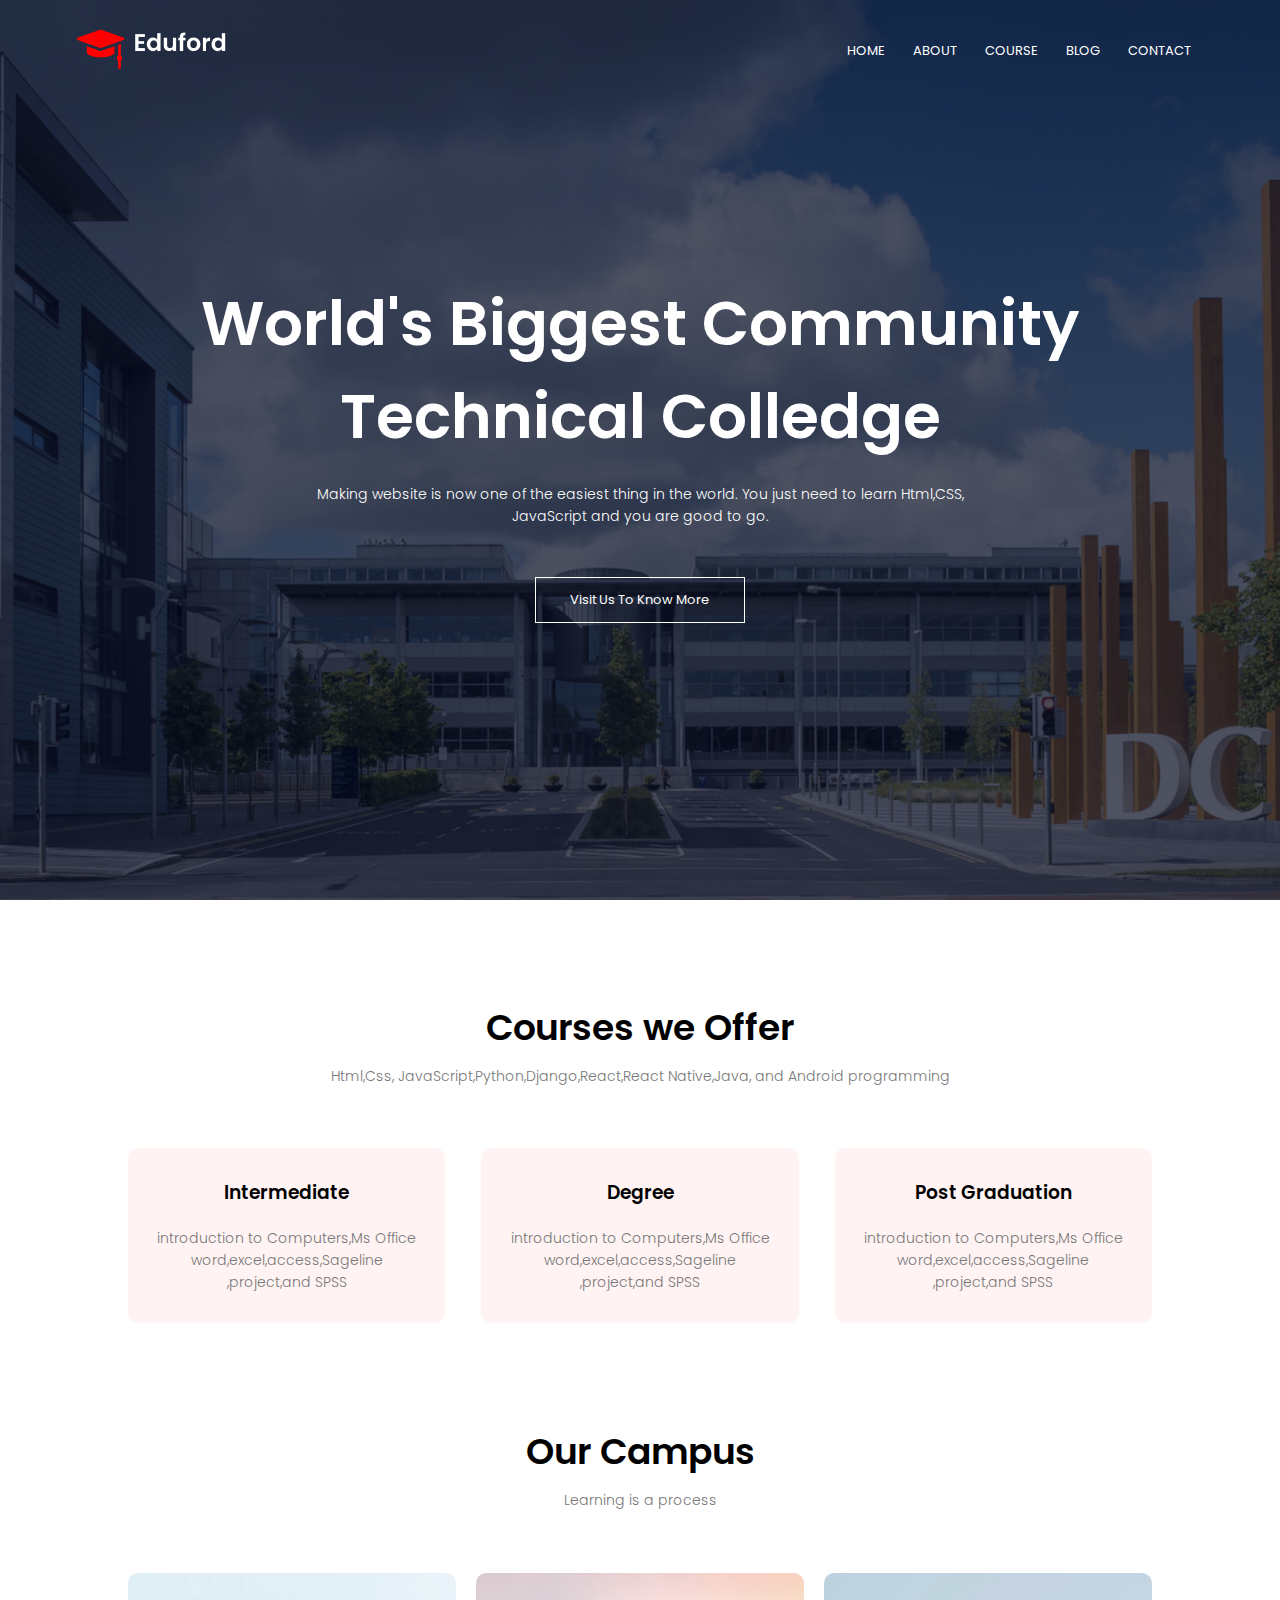
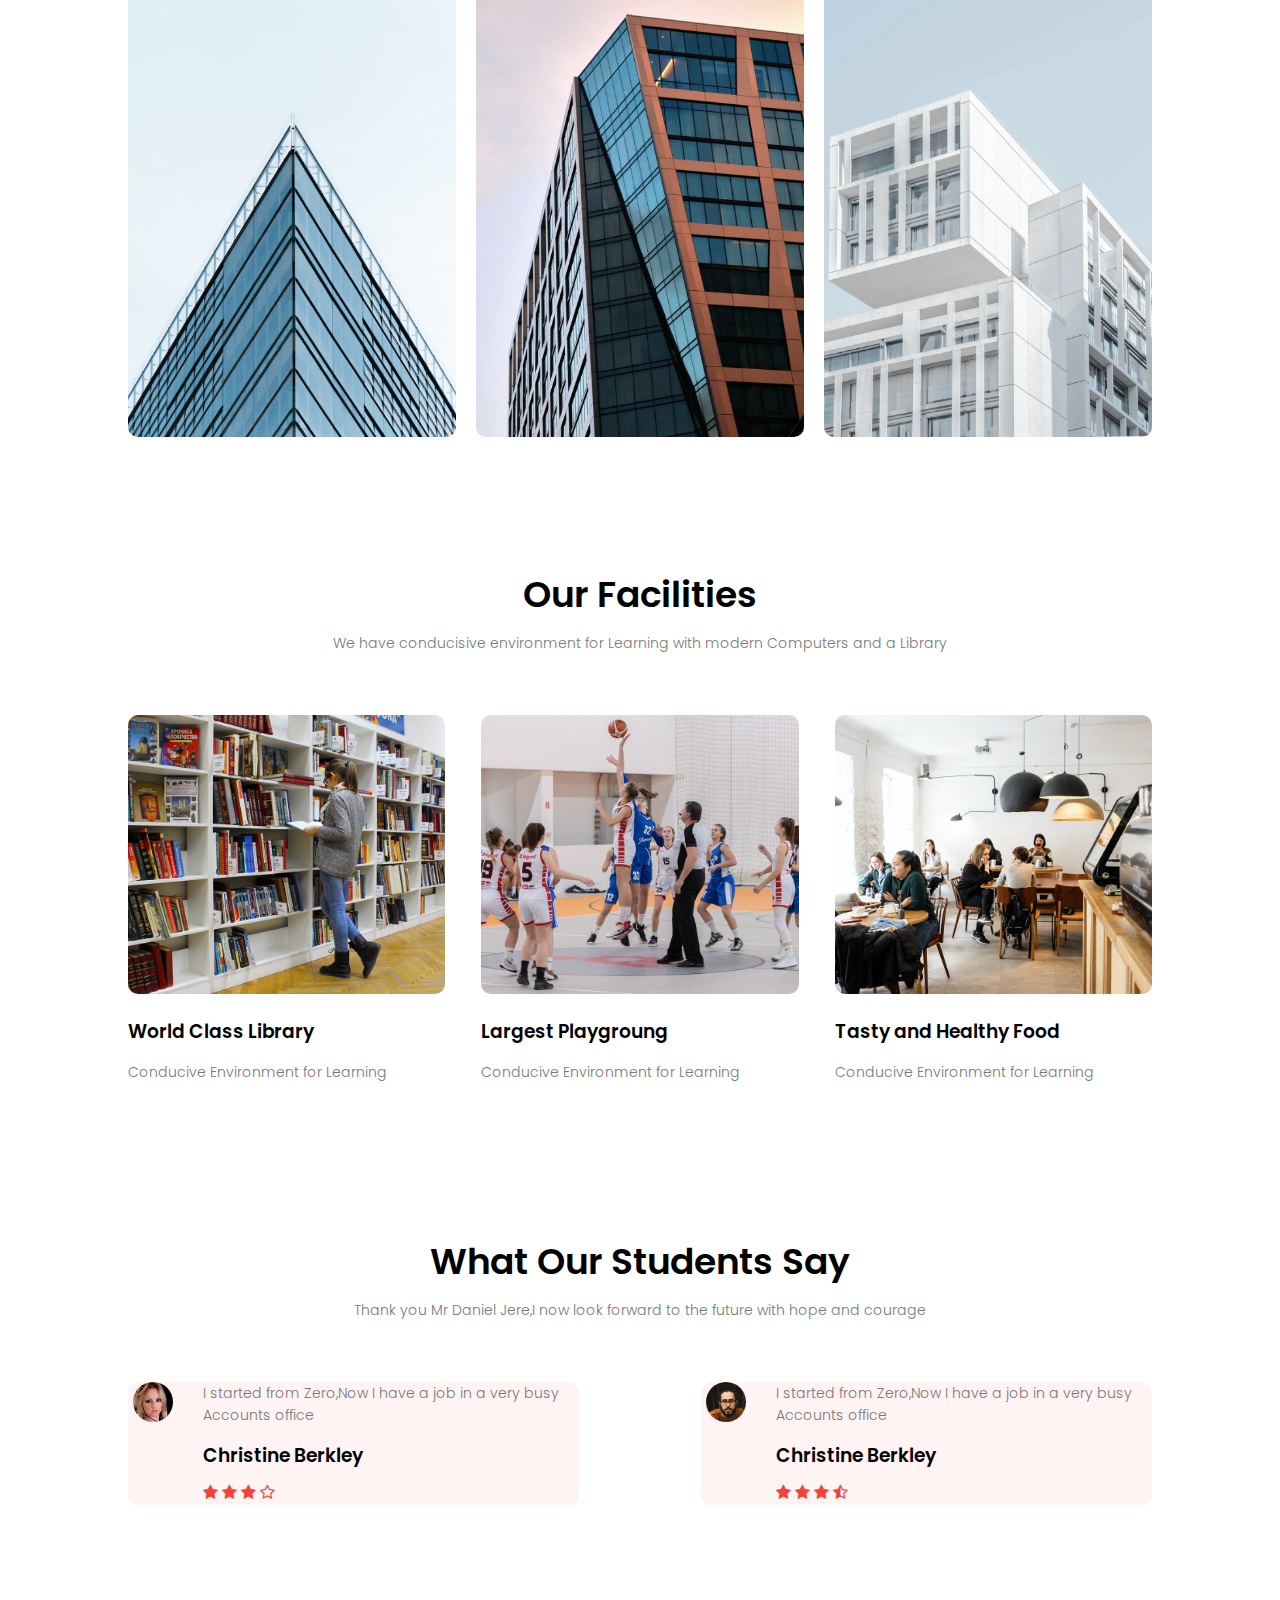
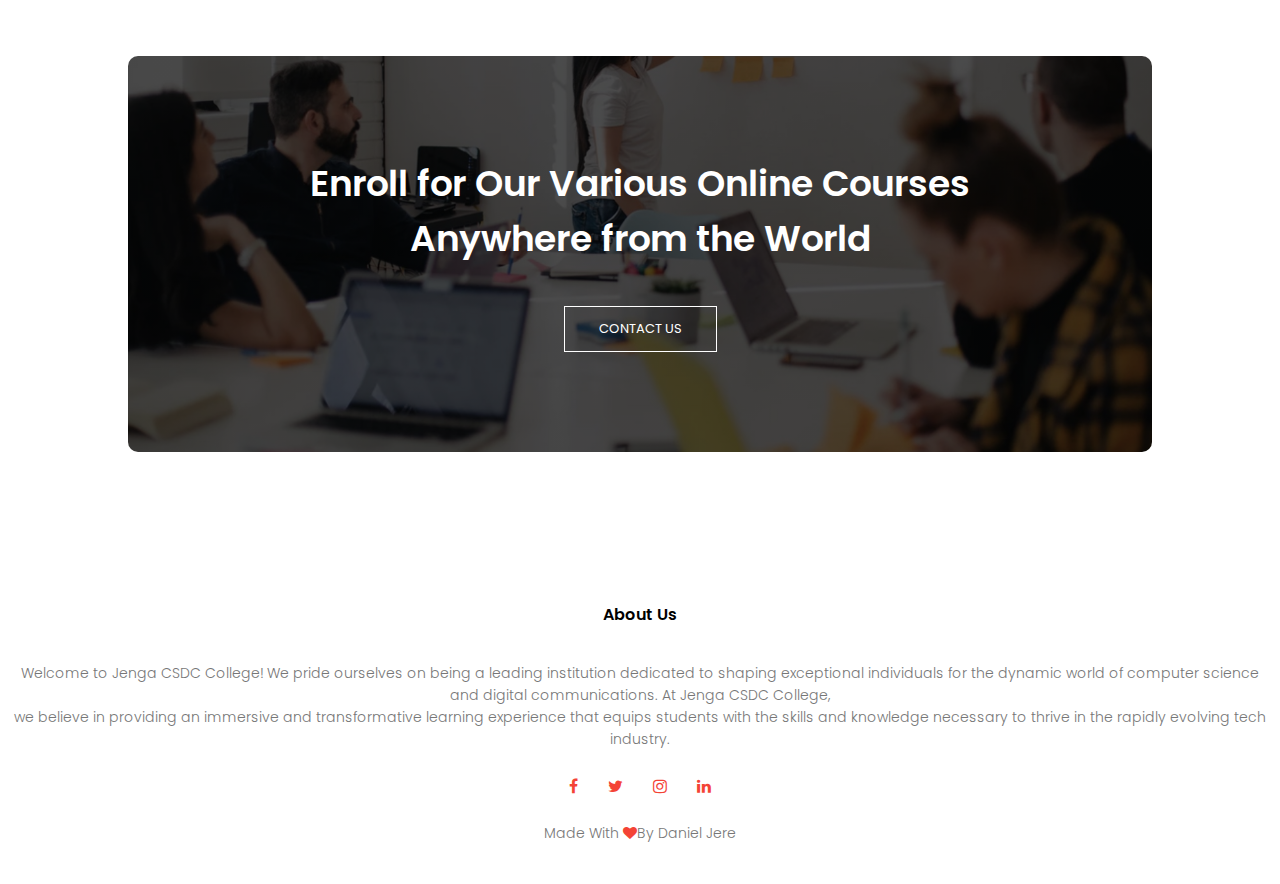
<file: index.html>
<!DOCTYPE html>
<html>   
 <head>  
    <meta name="viewport" content="with=device-width, initial-scale=1.0"> 
    <title>  Welcome to My First School Website</title>
    <link rel="stylesheet" href="style.css"> 
    <link rel="preconnect" href="https://fonts.googleapis.com">
<link rel="preconnect" href="https://fonts.gstatic.com" crossorigin>
<link href="https://fonts.googleapis.com/css2?family=Poppins:ital,wght@0,100;0,200;0,700;1,100&display=swap" rel="stylesheet">






<link 
  href="http://cdnjs.cloudflare.com/ajax/libs/font-awesome/4.3.0/css/font-awesome.css" 
  rel="stylesheet"  type='text/css'>
 </head>

 <body>   
    <!----------------   Logo   and   Nav   Links ----------------------------->
    <section class="header">  
      <nav>  
         <a href="index.html">  <img src="images/logo.png">  </a>
         <div class="nav-links" id="navLinks"> 
            <i class="fa fa-times" onclick="hideMenu()"></i>

            <ul>   
               <li>  <a href="">HOME </a></li>
               <li>  <a href="">ABOUT </a></li>
               <li>  <a href="">COURSE </a></li>
               <li>  <a href="">BLOG </a></li>
               <li>  <a href="">CONTACT </a></li>
            </ul>

         </div>
         <i class="fa fa-bars" onclick="showMenu()"></i>
      </nav>
     
<div class="text-box">   
   <h1>World's Biggest  Community Technical Colledge</h1> 
   <p>Making website  is now one  of the easiest thing in the world. You just need to learn Html,CSS,<br>JavaScript and you are good to go.</p>
   <a href="" class="hero-btn"> Visit Us To Know More</a>

</div>
        

    </section>
	
	<!-------------COURSE ------------->
	<section class="course"> 
      
     <h1> Courses we Offer  </h1>	  
	   <p>  Html,Css, JavaScript,Python,Django,React,React Native,Java, and Android programming   </p>
	
	<div class="row">

      <div class="course-col">
         <h3>Intermediate</h3>
         <p>introduction to Computers,Ms Office word,excel,access,Sageline ,project,and SPSS</p>

      </div>

      <div class="course-col">
         <h3>Degree</h3>
         <p>introduction to Computers,Ms Office word,excel,access,Sageline ,project,and SPSS</p>

      </div>

      <div class="course-col">
         <h3>Post Graduation</h3>
         <p>introduction to Computers,Ms Office word,excel,access,Sageline ,project,and SPSS</p>

      </div>

   </div>
	
	</section>
	
	<!-------campus-->

<section class="campus">
   <h1>Our  Campus</h1>
   <p> Learning  is a process</p>

   <div class="row">

      <div class="campus-col">
         <img src="images/london.png">
         <div class="layer">

            <h3>LONDON </h3>
         </div>
      </div>

      <div class="campus-col">
         <img src="images/newyork.png">
         <div class="layer">

            <h3>NEWYORK</h3>
         </div>
      </div>

      <div class="campus-col">
         <img src="images/washington.png">
         <div class="layer">

            <h3>WASHINGTON</h3>
         </div>
      </div>
   </div>
</section>

<!---------Facilities------>
<section class="facilities">    

       <h1>Our Facilities </h1>
       <p> We have  conducisive  environment for Learning with  modern Computers and a Library</p>
   
   <div class="row">
<div class="facilities-col">
   <img src="images/library.png">
   <h3>World Class Library </h3>
   <p>Conducive  Environment  for  Learning </p>
</div>

<div class="facilities-col">
   <img src="images/basketball.png">
   <h3>Largest Playgroung </h3>
   <p>Conducive  Environment  for  Learning </p>
</div>

<div class="facilities-col">
   <img src="images/cafeteria.png">
   <h3>Tasty and Healthy Food </h3>
   <p>Conducive  Environment  for  Learning </p>
</div>

   </div>    

</section>

 <!------------testimonials--------------------->

	<section class="testimonials"> 
      <h1>What Our Students Say</h1>
      <p>Thank you Mr Daniel Jere,I now look forward to the future with hope and courage</p>
<div class="row">
  
   <div class="testimonial-col">

      <img src="images/user1.jpg">
   <diV> 
      <p>I started from Zero,Now I have a job in a very busy Accounts office </p>
      <h3>Christine Berkley</h3>
      <i class="fa fa-star"></i>
      <i class="fa fa-star"></i>
      <i class="fa fa-star"></i>
      <i class="fa fa-star-o"></i>
   </diV>
   </div>

   <div class="testimonial-col">

      <img src="images/user2.jpg">
   <diV> 
      <p>I started from Zero,Now I have a job in a very busy Accounts office </p>
      <h3>Christine Berkley</h3>
      <i class="fa fa-star"></i>
      <i class="fa fa-star"></i>
      <i class="fa fa-star"></i>
      <i class="fa fa-star-half-o"></i>
   </diV>
   </div>


</div>

   </section>
   <!-----------------CALL  TO   ACTION   -------->

   <section class="cta"> 

      <h1>Enroll for Our Various Online Courses <br> Anywhere from the World</h1>
      <a href="" class="hero-btn">CONTACT US</a>
   </section>


   <!-----------------  foooter    -------->

   <section class="footer"> 

      <h4>About  Us</h4>
      <p> Welcome to Jenga CSDC College! We pride ourselves on being a leading institution dedicated to shaping exceptional individuals for the dynamic world of computer science and digital communications. At Jenga CSDC College,<br> we believe in providing an immersive and transformative learning experience that equips students with the skills and knowledge necessary to thrive in the rapidly evolving tech industry.</p>
      <div class="icons">   

<a href="https://web.facebook.com/daniel.jere.39" target="_blank"><i class="fa fa-facebook"></i></a>
<a href="https://twitter.com/danieljere7" target="_blank"><i class="fa fa-twitter"></i></a>
<a href="https://www.instagram.com/danieljere3" target="_blank"><i class="fa fa-instagram"></i></a>
<a href="https://www.linkedin.com/in/daniel-jere-b772a330/" target="_blank"><i class="fa fa-linkedin"></i></a>


      </div>

      <p>Made With <i class="fa fa-heart"></i>By Daniel Jere </i></p>
   </section>
    <!------------JavaScript for Toggle Menu--------------------->


<script>
      var navLinks = document.getElementById("navLinks");
      function showMenu(){ 
         navLinks.style.right = "0";
      }
      function hideMenu(){  
         navLinks.style.right = "-200px";
      }
</script>
 </body>


</html>
</file>
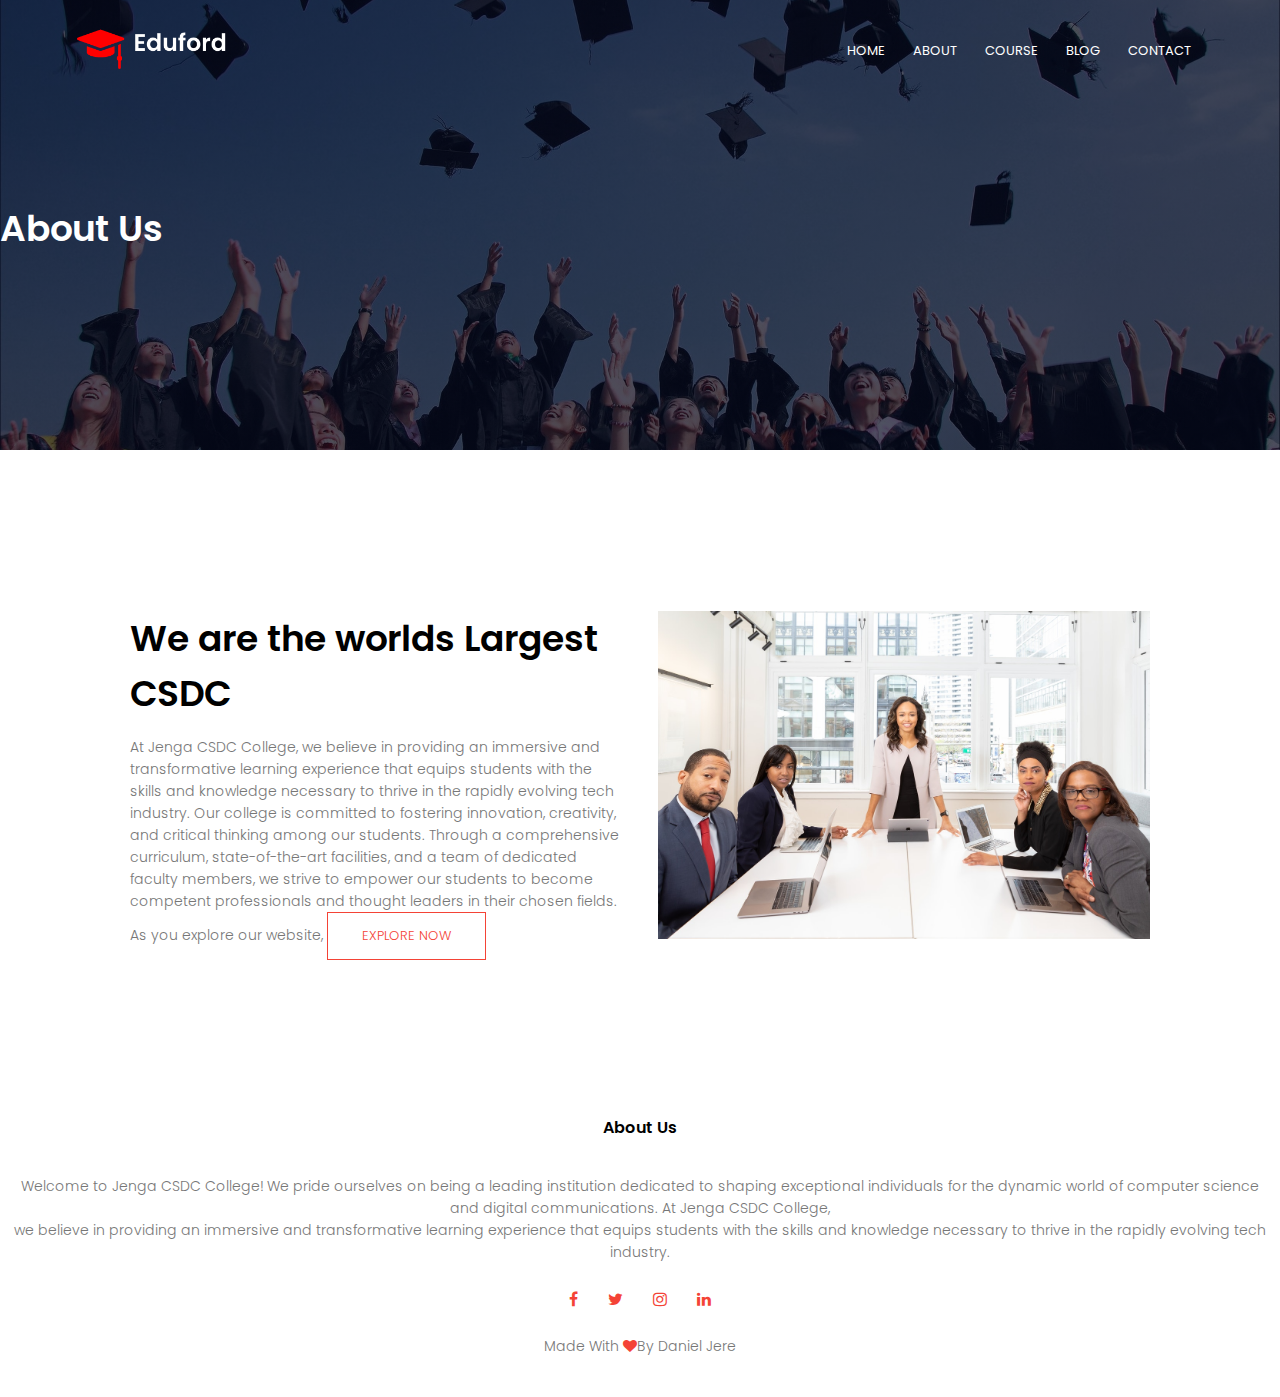
<file: about.html>
<!DOCTYPE html>
<html>   
 <head>  
    <meta name="viewport" content="with=device-width, initial-scale=1.0"> 
    <title>  Welcome to My First School Website</title>
    <link rel="stylesheet" href="style.css"> 
    <link rel="preconnect" href="https://fonts.googleapis.com">
<link rel="preconnect" href="https://fonts.gstatic.com" crossorigin>
<link href="https://fonts.googleapis.com/css2?family=Poppins:ital,wght@0,100;0,200;0,700;1,100&display=swap" rel="stylesheet">



<link 
  href="http://cdnjs.cloudflare.com/ajax/libs/font-awesome/4.3.0/css/font-awesome.css" 
  rel="stylesheet"  type='text/css'>
 </head>

 <body>   
    <!---------------- Rename   the   Header class  to  sub-header ----------------------------->
    <section class="sub-header">  
      <nav>  
         <a href="index.html">  <img src="images/logo.png">  </a>
         <div class="nav-links" id="navLinks"> 
            <i class="fa fa-times" onclick="hideMenu()"></i>

            <ul>   
               <li>  <a href="">HOME </a></li>
               <li>  <a href="">ABOUT </a></li>
               <li>  <a href="">COURSE </a></li>
               <li>  <a href="">BLOG </a></li>
               <li>  <a href="">CONTACT </a></li>
            </ul>

         </div>
         <i class="fa fa-bars" onclick="showMenu()"></i>
      </nav>
     
<h1>About  Us </h1>

    </section>
    <!----------About   Us  Content ---------------------->
    <section class="about-us"> 
      <div class="row">  
         <div class="about-col">
            <h1> We  are  the  worlds  Largest  CSDC </h1>
           <p>  At Jenga CSDC College, we believe in providing an immersive and transformative learning experience that equips students with the skills and knowledge necessary to thrive in the rapidly evolving tech industry.
            Our college is committed to fostering innovation, creativity, and critical thinking among our students. Through a comprehensive curriculum, state-of-the-art facilities, and a team of dedicated faculty members, we strive to empower our students to become competent professionals and thought leaders in their chosen fields.
            As you explore our website, 
             <a href=" " class="hero-btn red-btn"> EXPLORE NOW  </a>
         </div>
         <div class="about-col">

            <img src="images/about.jpg">
         </div>

      </div>
    </section>

	
   <!-----------------  foooter    -------->

   <section class="footer"> 

      <h4>About  Us</h4>
      <p> Welcome to Jenga CSDC College! We pride ourselves on being a leading institution dedicated to shaping exceptional individuals for the dynamic world of computer science and digital communications. At Jenga CSDC College,<br> we believe in providing an immersive and transformative learning experience that equips students with the skills and knowledge necessary to thrive in the rapidly evolving tech industry.</p>
      <div class="icons">   

<a href="https://web.facebook.com/daniel.jere.39" target="_blank"><i class="fa fa-facebook"></i></a>
<a href="https://twitter.com/danieljere7" target="_blank"><i class="fa fa-twitter"></i></a>
<a href="https://www.instagram.com/danieljere3" target="_blank"><i class="fa fa-instagram"></i></a>
<a href="https://www.linkedin.com/in/daniel-jere-b772a330/" target="_blank"><i class="fa fa-linkedin"></i></a>


      </div>

      <p>Made With <i class="fa fa-heart"></i>By Daniel Jere </i></p>
   </section>
    <!------------JavaScript for Toggle Menu--------------------->


<script>
      var navLinks = document.getElementById("navLinks");
      function showMenu(){ 
         navLinks.style.right = "0";
      }
      function hideMenu(){  
         navLinks.style.right = "-200px";
      }
</script>
 </body>


</html>
</file>
<file: style.css>
*{  
    margin: 0;
    padding: 0;
    font-family: 'Poppins', sans-serif;

} 
.header{  
    min-height: 100vh;
    width: 100%;
    background-image: linear-gradient(rgba(4,9,30,0.7),rgba(4,9,30,0.7)),url(images/banner.png);
    background-position: center;
    background-size: cover;
}

nav{  

    display: flex;
    padding: 2% 6%;
    justify-content: space-between;
    align-items: center;
}
nav img{ 
    width: 150px;
} 
.nav-links{ 
    flex: 1;
    text-align: right;
}
.nav-links ul li{ 
    list-style: none;
    display: inline-block;
    padding: 8px 12px;
    position: relative;

} 
.nav-links ul li a{ 
    color: #fff;
    text-decoration: none;
    font-size: 13px;
}
.nav-links ul li::after{ 
    content: '';
    width: 0%;
    height: 2px;
    background: #f44336;
    display: block;
    margin: auto;
    transition: 0.5s;

}
.nav-links ul li:hover::after{ 
    width: 100%;
}

.text-box{ 
    width: 90%;
    color: #fff;
    position: absolute;
    top: 50%;
    left: 50%;
    transform: translate(-50%,-50% );
    text-align: center;
}

.text-box h1{
    font-size: 62px;
}
.text-box p{  
    margin: 10px 0 40px;
    font-size: 14px;
    color: #fff;
}
.hero-btn{ 
    display: inline-block;
    text-decoration: none;
    color: #fff;
    border: 1px solid #fff;
    padding: 12px 34px;
    font-size: 13px;
    background: transparent;
    position: relative;
    cursor: pointer;
}
.hero-btn:hover{ 
    border: 1px solid #f44336;
    background: #f44336;
    transition: 1s;

}
nav .fa{ 
    display: none;
} 
@media(max-width: 700px){  
    .text-box h1{ 
        font-size: 20px;
    }   
    .nav-links ul li{ 
        display: block;

    }
    .nav-links{ 
        position: absolute;
        background: #f44336;
        height: 100vh;
        width: 200px;
        top: 0;
        right: -200;
        text-align: left;
        z-index: 2;
		transition: 1s;
    } 
    nav .fa{ 
        display: block;
        color: #fff;
        margin: 10px;
        font-size: 22px;
        cursor: pointer;

    }
	.nav-links ul{  
        padding: 30px;

	}


}

/*----------course -------------*/
.course{
  width: 80%;
  margin: auto;
  text-align: center;
  padding-top: 100px;

}
h1{ 
    font-size: 36px;
    font-weight: 600;
}
p{ 
    color: #777;
    font-size: 14px;
    font-weight: 300;
    line-height: 22px;
    padding: 10px;
}

.row{ 
    margin-top: 5%;
    display: flex;
    justify-content: space-between;

}

.course-col{ 
   flex-basis: 31%;
   background: #fff3f3;
   border-radius: 10px;
   margin-bottom: 5%;
   padding: 20px 12px;
   box-sizing: border-box;
   transition: 0.5s;
}

h3{  
    text-align: center;
    font-weight: 600;
    margin: 10px 0;
}
.course-col:hover{

    box-shadow: 0 0 20px 0px rgba(0,0,0,0.2);
    
}

@media(max-width:700px){
    .row{ 
        flex-direction: column;
    }
}

/*---------campus---------*/
.campus{ 

    width: 80%;
    margin: auto;
    text-align: center;
    padding-top: 50px;
}
.campus-col{   
    flex-basis: 32%;
    border-radius: 10px;
    margin-bottom: 30px;
    position: relative;
    overflow: hidden;

}
.campus-col img{  
    width: 100%;
    display:block ;
}

.layer{  
    
    background: transparent;
    height: 100%;
    width: 100%;
    position: absolute;
    top: 0;
    left: 0;
    transition: 0.5s;

}
.layer:hover{  
    background: rgba(226,0,0,0.7);
}

.layer h3{   
    width: 100%;
    font-weight: 500;
    color: #fff;
    font-size: 26px;
    bottom: 0;
    left: 50%;
    transform: translateX(-50%);
    position: absolute;
    opacity: 0;
    transition: 0.5s;


}
.layer:hover h3{ 
    bottom: 49%;
    opacity: 1;
}
/*--------------Facilities -----------------------*/
.facilities{ 
    width: 80%;
    margin: auto;
    text-align: center;
    padding-top: 100px;
}
.facilities-col{  
    flex-basis: 31%;
    border-radius: 10px;
    margin-bottom: 5%;
    text-align: left;
}

.facilities-col img{  
    width: 100%; 
    border-radius: 10px;
}
.facilities-col p{ 
   padding: 0;

} 
.facilities-col h3{  
    margin-top: 16px;
    margin-bottom: 15px;
    text-align: left;
}
/*----------------testimonials --------------------*/
.testimonials{  
    width: 80%;
    margin: auto;
    padding-top: 100px;
    text-align: center;
}
.testimonial-col{  
    flex-basis: 44%;
    border-radius: 10px;
    margin-bottom: 5%;
    text-align: left;
    background: #fff3f3;
    padding: 25;
    cursor: pointer;
    display: flex;

}

.testimonial-col img{  
height: 40px;
margin-left: 5px;
margin-right: 30px;
border-radius: 50%;
}
.testimonial-col p{ 
    padding: 0;
}
.testimonial-col h3{  
    margin-top: 15px;
    text-align: left;
}
.testimonial-col .fa{  
    color: #f44336;
}

@media(max-width:700px){
    .testimonial-col img{ 
        margin-left: 0px;
        margin-right: 15px;
    }
}

/*-------------Call to  Action ---------------*/
.cta{  
    margin: 100px auto;
    width: 80%;
    background-image: linear-gradient(rgba(0,0,0,0.7),rgba(0,0,0,0.7)),url(images/banner2.jpg);
    background-position: center;
    background-size: cover;
    border-radius: 10px;
    text-align: center;
    padding: 100px 0;
}
.cta h1{ 
    color: #fff;
    margin-bottom: 40px;
    padding: 0;
}

@media(max-width:700px){
    .cta h1{ 
        font-size: 24px;
    }
}
/*-------------footer ---------*/
.footer{
    width: 100%;
    text-align: center;
    padding: 30px 0;
}
.fa-heart{ 
    color: #f44336;
}

.footer h4{ 
    margin-bottom: 25px;
    margin-top: 20px;
    font-weight: 600;
}
.icons .fa{  
    color: #f44336;
    margin: 0 13px;
    cursor: pointer;
    padding: 18px 0;
}

/*---------------------about us  page ---------------*/
.sub-header{    
    height: 50vh;
    width: 100%;
    background-image: linear-gradient(rgba(4,9,30,0.7),rgba(4,9,30,0.7)),url(images/background.jpg);
    background-position: center;
    background-size: cover;
    color: #fff;

}
.sub-header h1{  
    margin-top: 100px;
}
.about-us{ 
    width: 80%;
    margin: auto;
    padding-top: 80px;
    padding-bottom: 50px;
}
.about-col{  
    flex-basis: 48%;
    padding: 30px 2px;

}

.about-col img{  
    width: 100%;
}

.about-col h1{ 
    padding-top: 0;

}
.about-col p{ 
    padding: 15px 0 25px;
}
.red-btn{
    border: 1px solid #f44336;
    background: transparent;
    color: #f44336;
}
.red-btn:hover{ 
    color: #fff;
}
</file>
